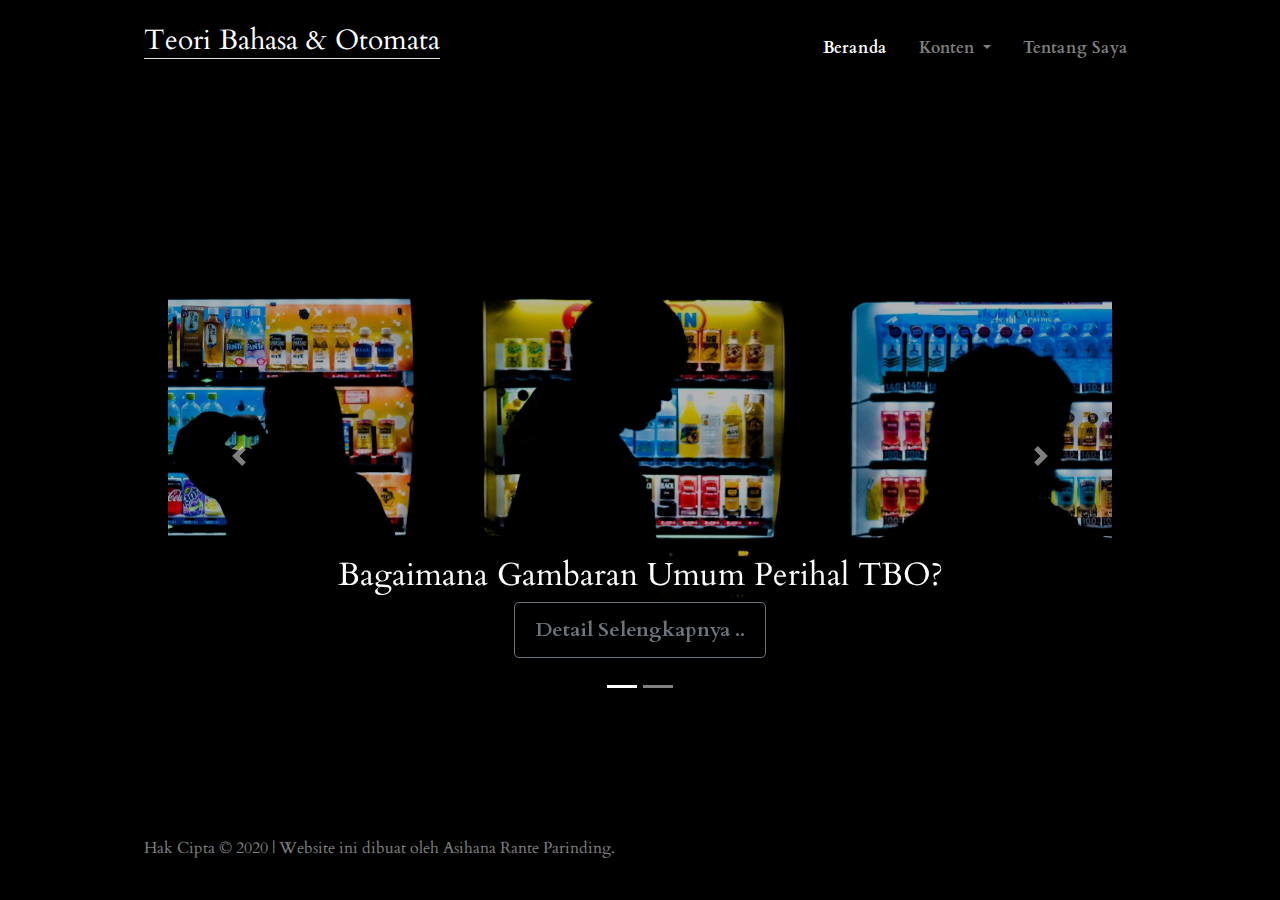
<file: teoribahasadanotomata.github.io-master/teoribahasadanotomata.github.io-master/index.html>
<!doctype html>
<html lang="en">
  <head>
    <!-- Required meta tags -->
    <meta charset="utf-8">
    <meta name="viewport" content="width=device-width, initial-scale=1, shrink-to-fit=no">
    <!-- Bootstrap CSS -->
    <link rel="stylesheet" href="https://maxcdn.bootstrapcdn.com/bootstrap/4.0.0/css/bootstrap.min.css" integrity="sha384-Gn5384xqQ1aoWXA+058RXPxPg6fy4IWvTNh0E263XmFcJlSAwiGgFAW/dAiS6JXm" crossorigin="anonymous">
    <!-- Local CSS -->
    <link rel="stylesheet" type="text/css" href="style.css">
    <!-- Fonts -->
    <link href="https://fonts.googleapis.com/css2?family=Cardo&display=swap" rel="stylesheet">
    <!-- Optional JavaScript -->
    <!-- jQuery first, then Popper.js, then Bootstrap JS -->
    <script src="https://code.jquery.com/jquery-3.2.1.slim.min.js" integrity="sha384-KJ3o2DKtIkvYIK3UENzmM7KCkRr/rE9/Qpg6aAZGJwFDMVNA/GpGFF93hXpG5KkN" crossorigin="anonymous"></script>
    <script src="https://cdnjs.cloudflare.com/ajax/libs/popper.js/1.12.9/umd/popper.min.js" integrity="sha384-ApNbgh9B+Y1QKtv3Rn7W3mgPxhU9K/ScQsAP7hUibX39j7fakFPskvXusvfa0b4Q" crossorigin="anonymous"></script>
    <script src="https://maxcdn.bootstrapcdn.com/bootstrap/4.0.0/js/bootstrap.min.js" integrity="sha384-JZR6Spejh4U02d8jOt6vLEHfe/JQGiRRSQQxSfFWpi1MquVdAyjUar5+76PVCmYl" crossorigin="anonymous"></script>
    <!-- Title of Website -->
    <title>Teori Bahasa & Otomata - Asihana Rante Parinding</title>
  </head>
  <body>
    <div class="cover-container d-flex w-100 h-100 p-4 mx-auto flex-column">
      <header class="masthead mb-auto text-center">
        <div class="inner">
          <h3 class="masthead-brand border-bottom">Teori Bahasa & Otomata</h3>
          <nav class="nav navbar-dark navbar-expand-lg nav-masthead">
            <button class="navbar-toggler" type="button" data-toggle="collapse" data-target="#navbarNavDropdown" aria-controls="navbarNavDropdown" aria-expanded="false" aria-label="Toggle navigation">
              <span class="navbar-toggler-icon"></span>
            </button>
            <div class="collapse navbar-collapse" id="navbarNavDropdown">
              <ul class="navbar-nav">
                <li class="nav-item">
                  <a class="nav-link active" href="index.html">Beranda<span class="sr-only">(current)</span></a>
                </li>
                <li class="nav-item dropdown">
                  <a class="nav-link dropdown-toggle" href="#" id="navbarDropdownMenuLink" data-toggle="dropdown" aria-haspopup="true" aria-expanded="false">
                    Konten
                  </a>
                  <div class="dropdown-menu" aria-labelledby="navbarDropdownMenuLink">
                    <a class="dropdown-item" href="task1.html">Gambaran umum TBO</a>
                    <a class="dropdown-item" href="task2.html">Notasi Big - O dalam algoritma</a>
                  </div>
                </li>
                <li class="nav-item">
                  <a class="nav-link" href="about.html">Tentang Saya</a>
                </li>
              </ul>
            </div>
          </nav>
        </div>
      </header>

      <main role="main" class="inner cover">
        <div id="carouselTimeline" class="carousel slide" data-ride="carousel">
          <ol class="carousel-indicators">
            <li data-target="#carouselTimeline" data-slide-to="0" class="active"></li>
            <li data-target="#carouselTimeline" data-slide-to="1"></li>
          </ol>
          <div class="carousel-inner">
            <div class="carousel-item active">
              <img class="d-block w-100" src="firstCover.jpg" alt="First slide">
                <div class="carousel-caption d-none d-md-block">
                  <h2 class="cover-heading">Bagaimana Gambaran Umum Perihal TBO?</h2>
                  <p class="lead">
                    <a href="task1.html" class="btn btn-lg btn-outline-secondary">Detail Selengkapnya ..</a>
                </div>
            </div>
            <div class="carousel-item">
              <img class="d-block w-100" src="secondCover.jpg" alt="Second slide">
              <div class="carousel-caption d-none d-md-block">
                <h1 class="cover-heading">Apa itu Notasi Big - O ?</h1>
                <p class="lead">
                  <a href="task2.html" class="btn btn-lg btn-outline-secondary">Detail Selengkapnya ..</a>
              </div>
            </div>
          </div>
          <a class="carousel-control-prev" href="#carouselTimeline" role="button" data-slide="prev">
            <span class="carousel-control-prev-icon" aria-hidden="true"></span>
            <span class="sr-only">Previous</span>
          </a>
          <a class="carousel-control-next" href="#carouselTimeline" role="button" data-slide="next">
            <span class="carousel-control-next-icon" aria-hidden="true"></span>
            <span class="sr-only">Next</span>
          </a>
        </div>        
      </main>

      <footer class="mastfoot mt-auto">
        <div class="inner">
          <p>Hak Cipta © 2020 | Website ini dibuat oleh Asihana Rante Parinding.</p>
        </div>
      </footer>
    </div>
  </body>
  <script>
    $(function () {
      $('#myList a:last-child').tab('show')
    })
  </script>
</html>
</file>
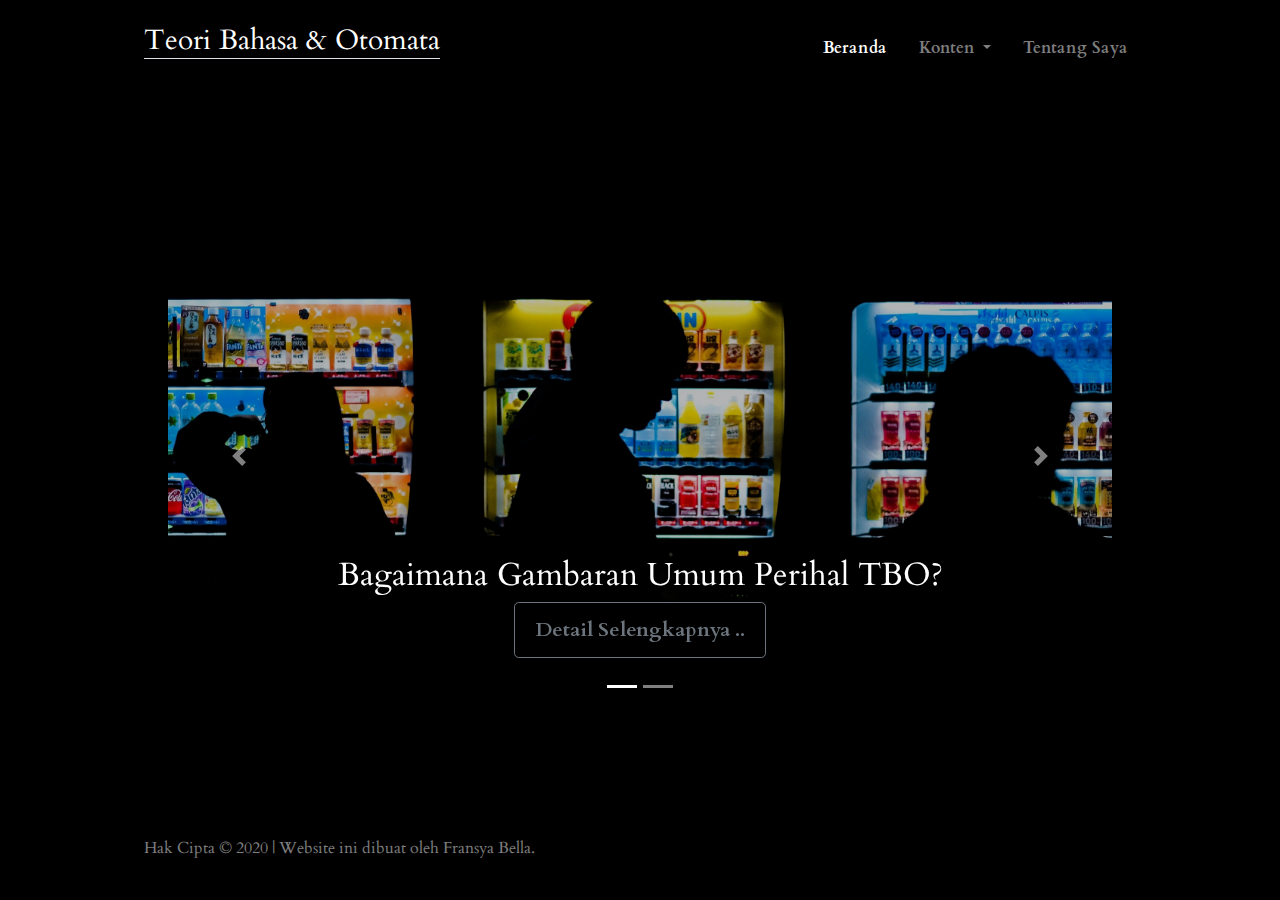
<file: 2. Versioning Control With Git/Tugas Praktikum/teoribahasadanotomata.github.io/index.html>
<!doctype html>
<html lang="en">
  <head>
    <!-- Required meta tags -->
    <meta charset="utf-8">
    <meta name="viewport" content="width=device-width, initial-scale=1, shrink-to-fit=no">
    <!-- Bootstrap CSS -->
    <link rel="stylesheet" href="https://maxcdn.bootstrapcdn.com/bootstrap/4.0.0/css/bootstrap.min.css" integrity="sha384-Gn5384xqQ1aoWXA+058RXPxPg6fy4IWvTNh0E263XmFcJlSAwiGgFAW/dAiS6JXm" crossorigin="anonymous">
    <!-- Local CSS -->
    <link rel="stylesheet" type="text/css" href="style.css">
    <!-- Fonts -->
    <link href="https://fonts.googleapis.com/css2?family=Cardo&display=swap" rel="stylesheet">
    <!-- Optional JavaScript -->
    <!-- jQuery first, then Popper.js, then Bootstrap JS -->
    <script src="https://code.jquery.com/jquery-3.2.1.slim.min.js" integrity="sha384-KJ3o2DKtIkvYIK3UENzmM7KCkRr/rE9/Qpg6aAZGJwFDMVNA/GpGFF93hXpG5KkN" crossorigin="anonymous"></script>
    <script src="https://cdnjs.cloudflare.com/ajax/libs/popper.js/1.12.9/umd/popper.min.js" integrity="sha384-ApNbgh9B+Y1QKtv3Rn7W3mgPxhU9K/ScQsAP7hUibX39j7fakFPskvXusvfa0b4Q" crossorigin="anonymous"></script>
    <script src="https://maxcdn.bootstrapcdn.com/bootstrap/4.0.0/js/bootstrap.min.js" integrity="sha384-JZR6Spejh4U02d8jOt6vLEHfe/JQGiRRSQQxSfFWpi1MquVdAyjUar5+76PVCmYl" crossorigin="anonymous"></script>
    <!-- Title of Website -->
    <title>Teori Bahasa & Otomata - Fransya Bella</title>
  </head>
  <body>
    <div class="cover-container d-flex w-100 h-100 p-4 mx-auto flex-column">
      <header class="masthead mb-auto text-center">
        <div class="inner">
          <h3 class="masthead-brand border-bottom">Teori Bahasa & Otomata</h3>
          <nav class="nav navbar-dark navbar-expand-lg nav-masthead">
            <button class="navbar-toggler" type="button" data-toggle="collapse" data-target="#navbarNavDropdown" aria-controls="navbarNavDropdown" aria-expanded="false" aria-label="Toggle navigation">
              <span class="navbar-toggler-icon"></span>
            </button>
            <div class="collapse navbar-collapse" id="navbarNavDropdown">
              <ul class="navbar-nav">
                <li class="nav-item">
                  <a class="nav-link active" href="index.html">Beranda<span class="sr-only">(current)</span></a>
                </li>
                <li class="nav-item dropdown">
                  <a class="nav-link dropdown-toggle" href="#" id="navbarDropdownMenuLink" data-toggle="dropdown" aria-haspopup="true" aria-expanded="false">
                    Konten
                  </a>
                  <div class="dropdown-menu" aria-labelledby="navbarDropdownMenuLink">
                    <a class="dropdown-item" href="task1.html">Gambaran umum TBO</a>
                    <a class="dropdown-item" href="task2.html">Notasi Big - O dalam algoritma</a>
                  </div>
                </li>
                <li class="nav-item">
                  <a class="nav-link" href="about.html">Tentang Saya</a>
                </li>
              </ul>
            </div>
          </nav>
        </div>
      </header>

      <main role="main" class="inner cover">
        <div id="carouselTimeline" class="carousel slide" data-ride="carousel">
          <ol class="carousel-indicators">
            <li data-target="#carouselTimeline" data-slide-to="0" class="active"></li>
            <li data-target="#carouselTimeline" data-slide-to="1"></li>
          </ol>
          <div class="carousel-inner">
            <div class="carousel-item active">
              <img class="d-block w-100" src="firstCover.jpg" alt="First slide">
                <div class="carousel-caption d-none d-md-block">
                  <h2 class="cover-heading">Bagaimana Gambaran Umum Perihal TBO?</h2>
                  <p class="lead">
                    <a href="task1.html" class="btn btn-lg btn-outline-secondary">Detail Selengkapnya ..</a>
                </div>
            </div>
            <div class="carousel-item">
              <img class="d-block w-100" src="secondCover.jpg" alt="Second slide">
              <div class="carousel-caption d-none d-md-block">
                <h1 class="cover-heading">Apa itu Notasi Big - O ?</h1>
                <p class="lead">
                  <a href="task2.html" class="btn btn-lg btn-outline-secondary">Detail Selengkapnya ..</a>
              </div>
            </div>
          </div>
          <a class="carousel-control-prev" href="#carouselTimeline" role="button" data-slide="prev">
            <span class="carousel-control-prev-icon" aria-hidden="true"></span>
            <span class="sr-only">Previous</span>
          </a>
          <a class="carousel-control-next" href="#carouselTimeline" role="button" data-slide="next">
            <span class="carousel-control-next-icon" aria-hidden="true"></span>
            <span class="sr-only">Next</span>
          </a>
        </div>        
      </main>

      <footer class="mastfoot mt-auto">
        <div class="inner">
          <p>Hak Cipta © 2020 | Website ini dibuat oleh Fransya Bella.</p>
        </div>
      </footer>
    </div>
  </body>
  <script>
    $(function () {
      $('#myList a:last-child').tab('show')
    })
  </script>
</html>
</file>
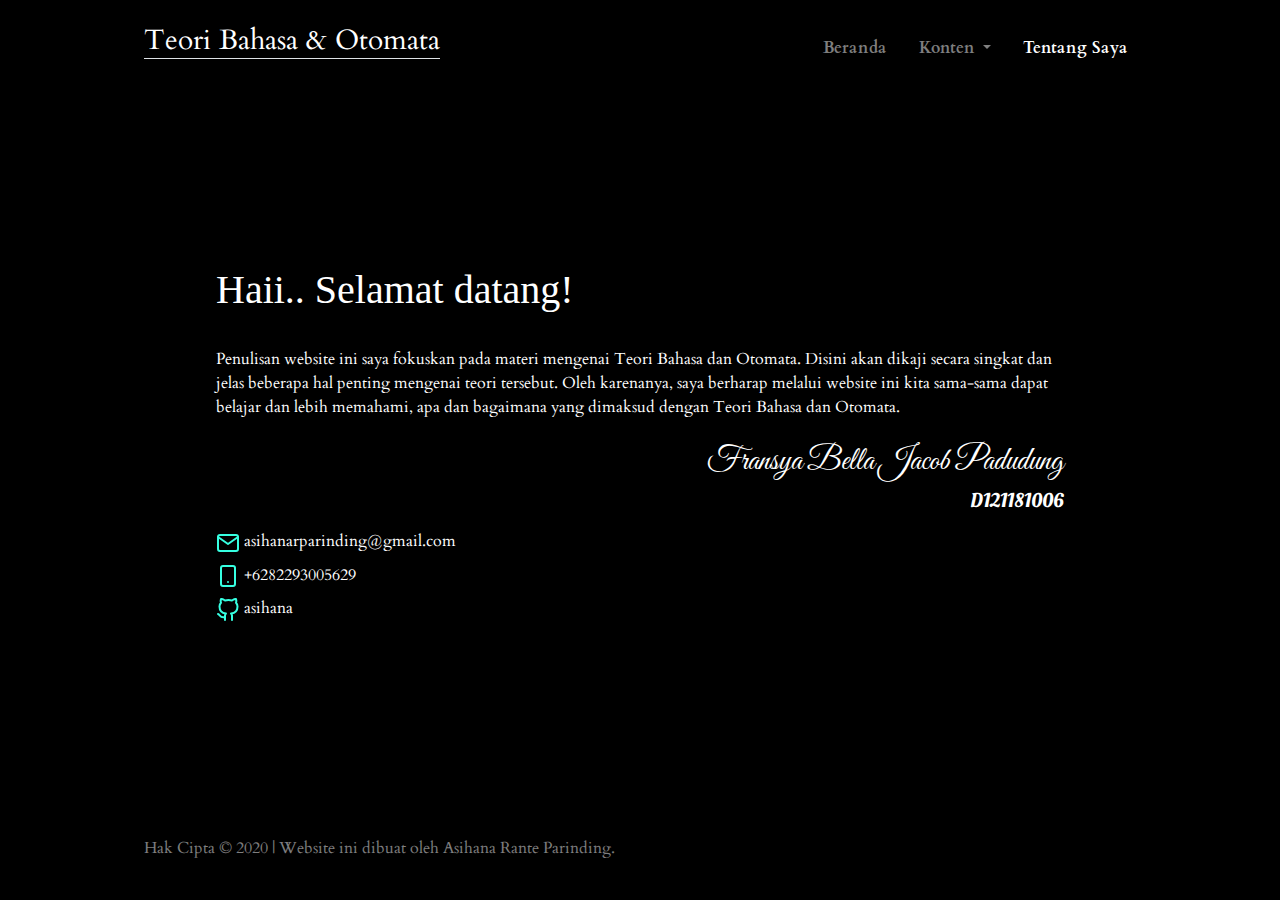
<file: teoribahasadanotomata.github.io-master/teoribahasadanotomata.github.io-master/about.html>
<!doctype html>
<html lang="en">
  <head>
    <!-- Required meta tags -->
    <meta charset="utf-8">
    <meta name="viewport" content="width=device-width, initial-scale=1, shrink-to-fit=no">
    <!-- Bootstrap CSS -->
    <link rel="stylesheet" href="https://maxcdn.bootstrapcdn.com/bootstrap/4.0.0/css/bootstrap.min.css" integrity="sha384-Gn5384xqQ1aoWXA+058RXPxPg6fy4IWvTNh0E263XmFcJlSAwiGgFAW/dAiS6JXm" crossorigin="anonymous">
    <!-- Local CSS -->
    <link rel="stylesheet" type="text/css" href="style.css">
    <link rel="stylesheet" href="about.css">
    <!-- Fonts -->
    <link href="https://fonts.googleapis.com/css2?family=Merienda+One&family=Cardo&family=Great+Vibes&family=Oleo+Script&display=swap" rel="stylesheet">
    <!-- Optional JavaScript -->
    <!-- jQuery first, then Popper.js, then Bootstrap JS -->
    <script src="https://code.jquery.com/jquery-3.2.1.slim.min.js" integrity="sha384-KJ3o2DKtIkvYIK3UENzmM7KCkRr/rE9/Qpg6aAZGJwFDMVNA/GpGFF93hXpG5KkN" crossorigin="anonymous"></script>
    <script src="https://cdnjs.cloudflare.com/ajax/libs/popper.js/1.12.9/umd/popper.min.js" integrity="sha384-ApNbgh9B+Y1QKtv3Rn7W3mgPxhU9K/ScQsAP7hUibX39j7fakFPskvXusvfa0b4Q" crossorigin="anonymous"></script>
    <script src="https://maxcdn.bootstrapcdn.com/bootstrap/4.0.0/js/bootstrap.min.js" integrity="sha384-JZR6Spejh4U02d8jOt6vLEHfe/JQGiRRSQQxSfFWpi1MquVdAyjUar5+76PVCmYl" crossorigin="anonymous"></script>
    <!-- Title of Website -->
    <title>Tentang Asihana Rante Parinding</title>
  </head>
  <body>
    <div class="cover-container d-flex w-100 h-100 p-4 mx-auto flex-column">
      <header class="masthead mb-auto text-center">
        <div class="inner">
          <h3 class="masthead-brand border-bottom">Teori Bahasa & Otomata</h3>
          <nav class="nav navbar-dark navbar-expand-lg nav-masthead">
            <button class="navbar-toggler" type="button" data-toggle="collapse" data-target="#navbarNavDropdown" aria-controls="navbarNavDropdown" aria-expanded="false" aria-label="Toggle navigation">
              <span class="navbar-toggler-icon"></span>
            </button>
            <div class="collapse navbar-collapse" id="navbarNavDropdown">
              <ul class="navbar-nav">
                <li class="nav-item">
                  <a class="nav-link" href="index.html">Beranda <span class="sr-only">(current)</span></a>
                </li>
                <li class="nav-item dropdown">
                  <a class="nav-link dropdown-toggle" href="#" id="navbarDropdownMenuLink" data-toggle="dropdown" aria-haspopup="true" aria-expanded="false">
                    Konten
                  </a>
                  <div class="dropdown-menu" aria-labelledby="navbarDropdownMenuLink">
                    <a class="dropdown-item" href="task1.html">Gambaran umum TBO</a>
                    <a class="dropdown-item" href="task2.html">Notasi Big - O dalam algoritma</a>
                  </div>
                </li>
                <li class="nav-item">
                  <a class="nav-link active" href="about.html">Tentang Saya</a>
                </li>
              </ul>
            </div>
          </nav>
        </div>
      </header>

      <main role="main" class="inner cover">
        <div class="d-flex">
          <div class="author-info text p-4 p-md-5 mt-5 mb-5">
            <div class="desc">
              <h1>Haii.. Selamat datang!</h1>
              <hr>
              <p class="mb-4">Penulisan website ini saya fokuskan pada materi mengenai Teori Bahasa dan Otomata. Disini akan dikaji secara singkat dan jelas beberapa hal penting mengenai teori tersebut. Oleh karenanya, 
                saya berharap melalui website ini kita sama-sama dapat belajar dan lebih memahami, apa dan bagaimana yang dimaksud dengan Teori Bahasa dan Otomata.</p>
              <h2 class="text-right">Fransya Bella Jacob Padudung</h2>
              <h5 class="text-right">D121181006</h5>
              <ul class="contacts list-unstyled mt-3">
                <li><img src="mail.svg" alt=""><a href="mailto: asihanarparinding@gmail.com"> asihanarparinding@gmail.com</a></li>
                <li><img src="smartphone.svg" alt=""><a href="callto: 082293005629"> +6282293005629</a></li>
                <li><img src="github.svg" alt=""><a href="https://github.com/asihana"> asihana</a></li>
              </ul>
            </div>
          </div>
        </div>
      </main>

      <footer class="mastfoot mt-auto">
        <div class="inner">
          <p>Hak Cipta © 2020 | Website ini dibuat oleh Asihana Rante Parinding.</p>
        </div>
      </footer>
    </div>
  </body>
</html>
</file>
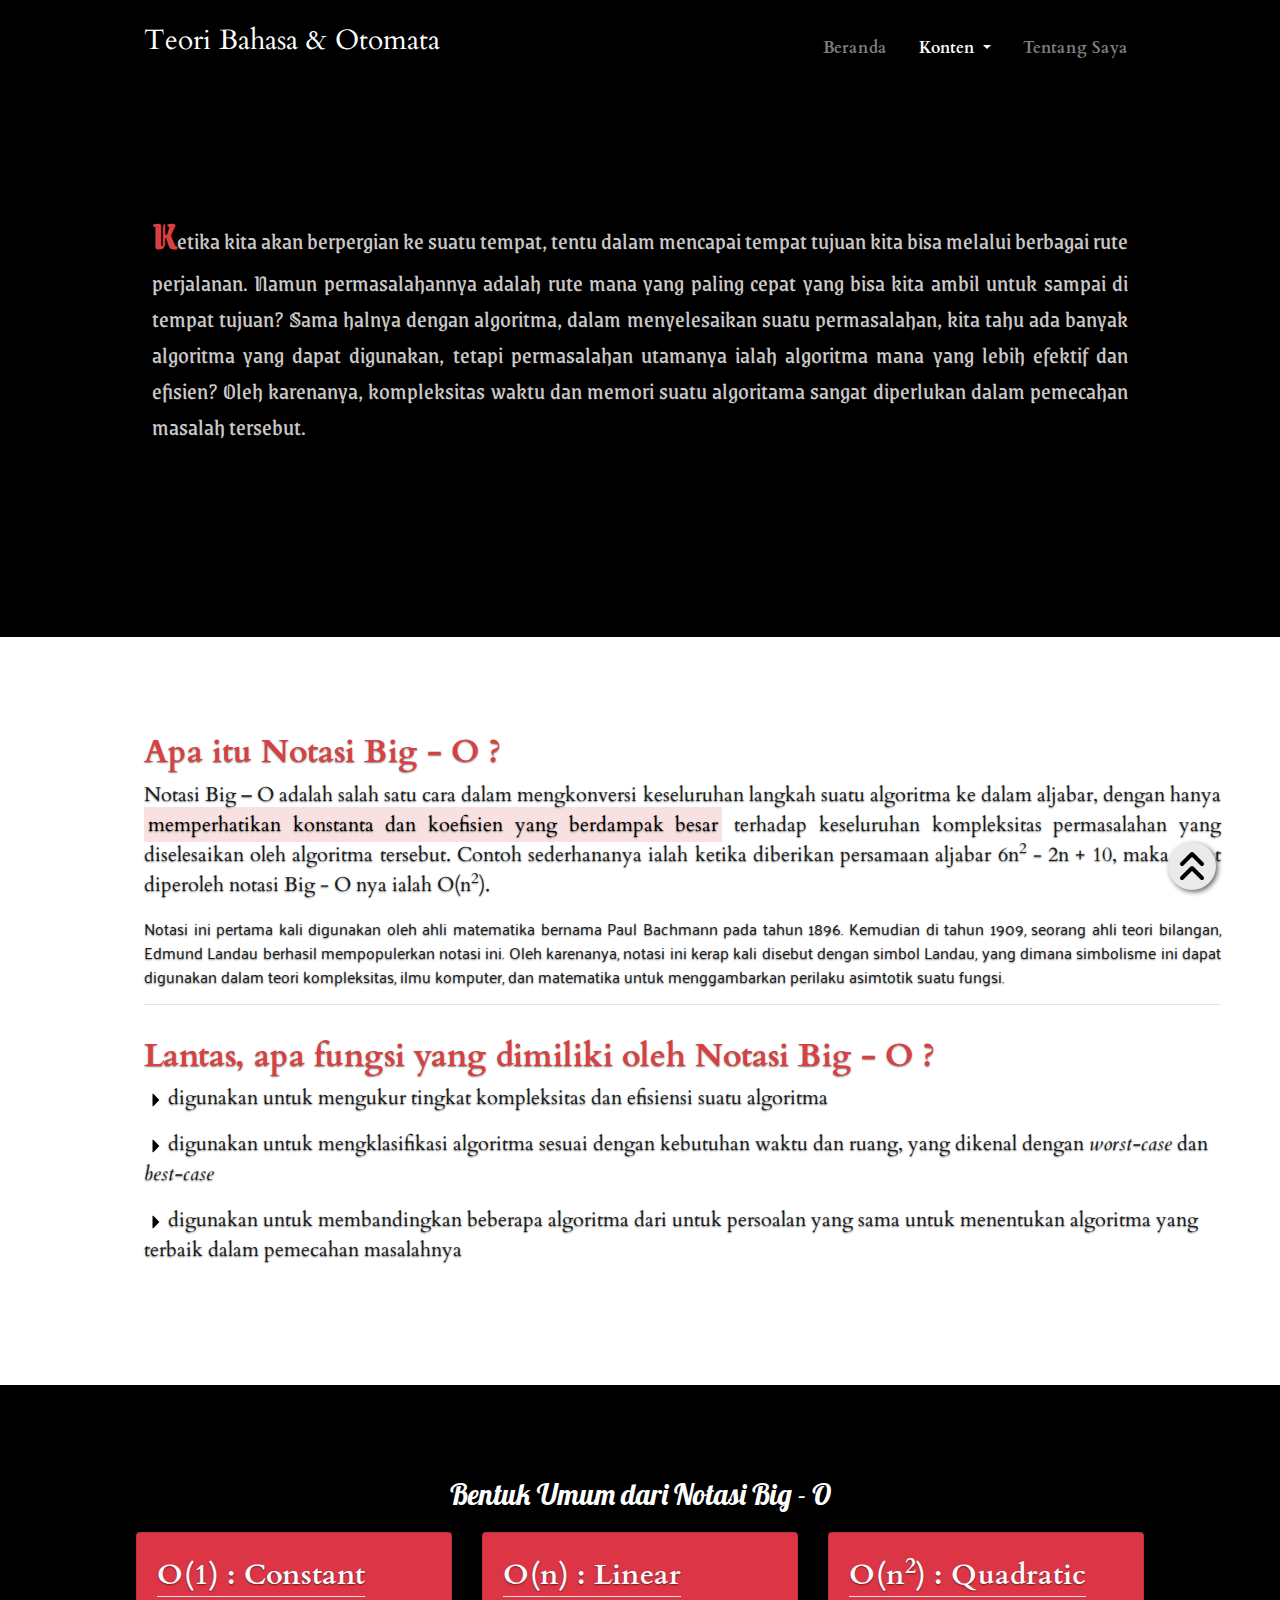
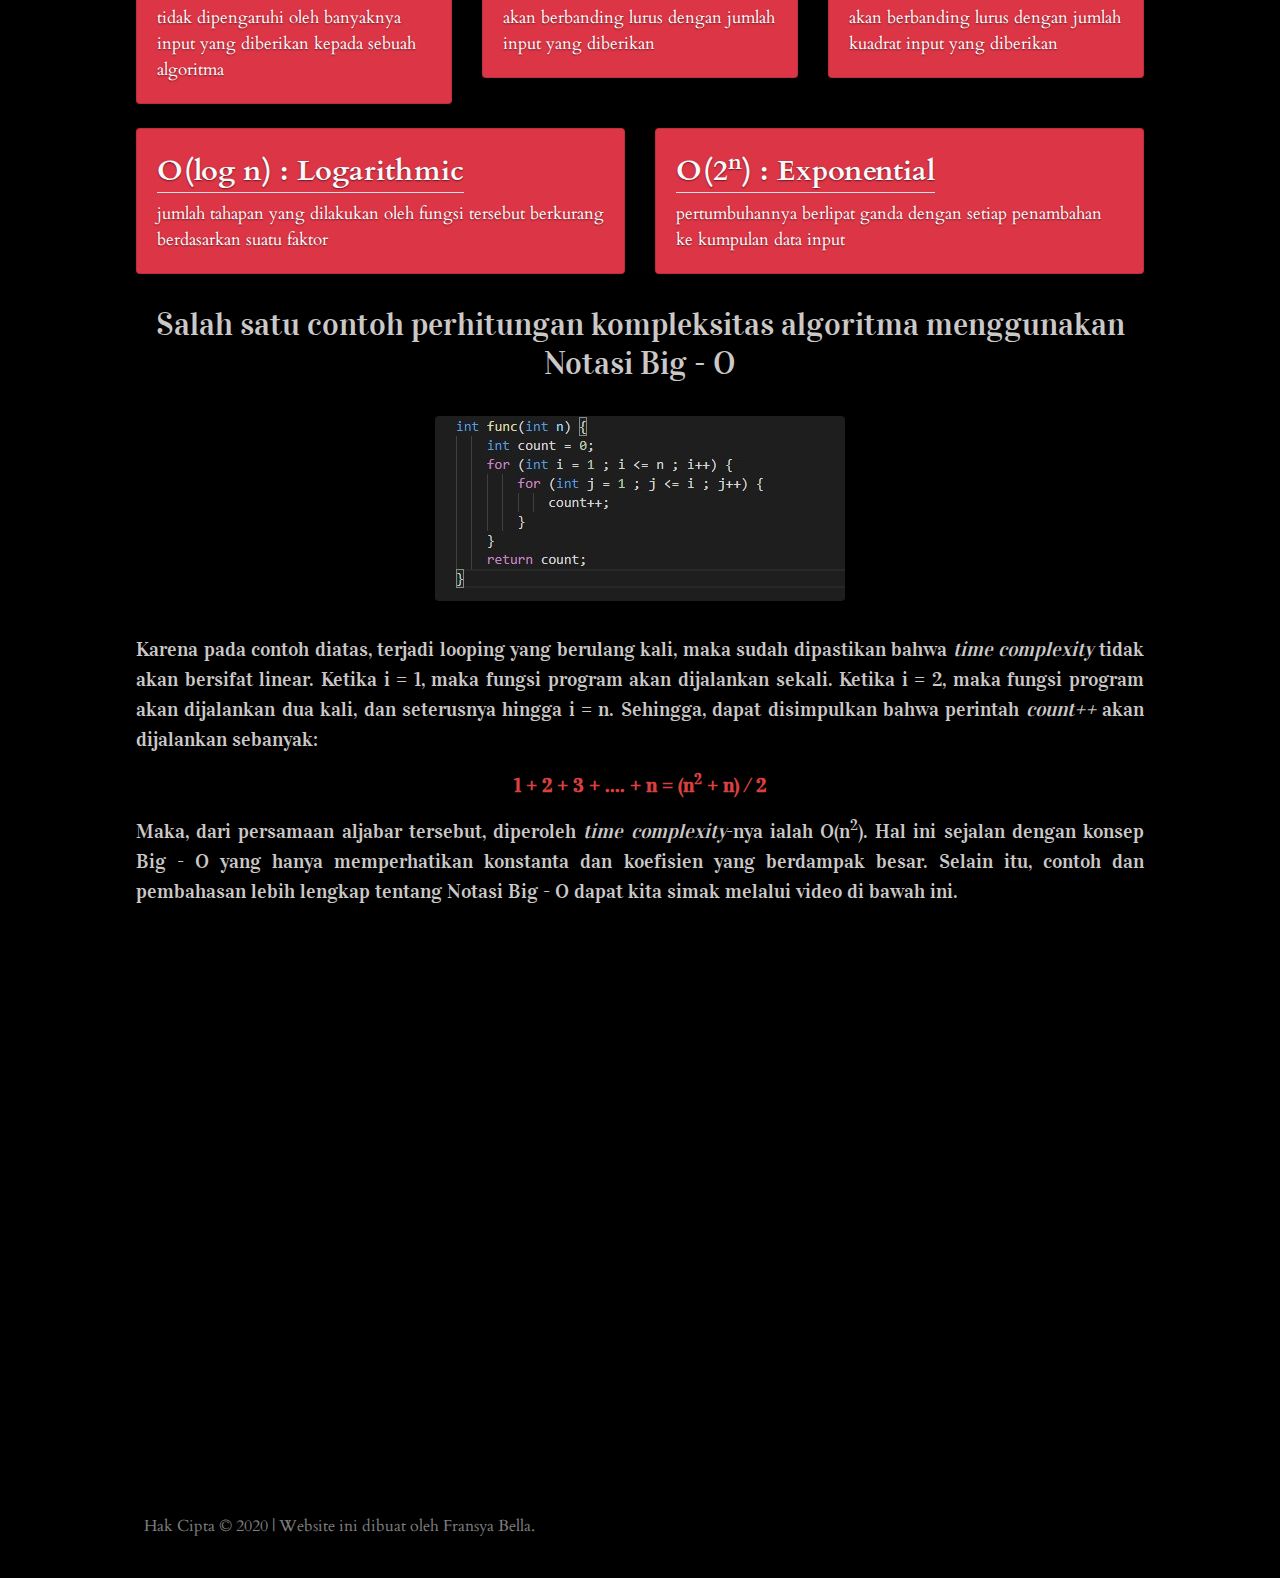
<file: teoribahasadanotomata.github.io-master/teoribahasadanotomata.github.io-master/task2.html>
<!doctype html>
<html lang="en">
  <head>
    <!-- Required meta tags -->
    <meta charset="utf-8">
    <meta name="viewport" content="width=device-width, initial-scale=1, shrink-to-fit=no">
    <!-- Bootstrap CSS -->
    <link rel="stylesheet" href="https://maxcdn.bootstrapcdn.com/bootstrap/4.0.0/css/bootstrap.min.css" integrity="sha384-Gn5384xqQ1aoWXA+058RXPxPg6fy4IWvTNh0E263XmFcJlSAwiGgFAW/dAiS6JXm" crossorigin="anonymous">
    <!-- Local CSS -->
    <link rel="stylesheet" type="text/css" href="style.css">
    <link rel="stylesheet" href="task2.css">
    <!-- Fonts -->
    <link href="https://fonts.googleapis.com/css2?family=Lobster&family=Palanquin:wght@600&family=Vidaloka&family=Berkshire+Swash&family=Cardo&family=Grenze+Gotisch:wght@600&display=swap" rel="stylesheet">
    <!-- jQuery first, then Popper.js, then Bootstrap JS -->
    <script src="https://code.jquery.com/jquery-3.2.1.slim.min.js" integrity="sha384-KJ3o2DKtIkvYIK3UENzmM7KCkRr/rE9/Qpg6aAZGJwFDMVNA/GpGFF93hXpG5KkN" crossorigin="anonymous"></script>
    <script src="https://cdnjs.cloudflare.com/ajax/libs/popper.js/1.12.9/umd/popper.min.js" integrity="sha384-ApNbgh9B+Y1QKtv3Rn7W3mgPxhU9K/ScQsAP7hUibX39j7fakFPskvXusvfa0b4Q" crossorigin="anonymous"></script>
    <script src="https://maxcdn.bootstrapcdn.com/bootstrap/4.0.0/js/bootstrap.min.js" integrity="sha384-JZR6Spejh4U02d8jOt6vLEHfe/JQGiRRSQQxSfFWpi1MquVdAyjUar5+76PVCmYl" crossorigin="anonymous"></script>
    <!-- Title of Website -->
    <title>Notasi Big O - Asihana Rante Parinding</title>
  </head>
  <body>
    <div class="cover-container d-flex w-100 p-4 mx-auto flex-column">
      <header class="masthead mb-auto text-center">
        <div class="inner">
          <h3 class="masthead-brand">Teori Bahasa & Otomata</h3>
          <nav class="nav navbar-dark navbar-expand-lg nav-masthead">
            <button class="navbar-toggler" type="button" data-toggle="collapse" data-target="#navbarNavDropdown" aria-controls="navbarNavDropdown" aria-expanded="false" aria-label="Toggle navigation">
              <span class="navbar-toggler-icon"></span>
            </button>
            <div class="collapse navbar-collapse" id="navbarNavDropdown">
              <ul class="navbar-nav">
                <li class="nav-item">
                  <a class="nav-link" href="index.html">Beranda <span class="sr-only">(current)</span></a>
                </li>
                <li class="nav-item dropdown">
                  <a class="nav-link dropdown-toggle active" href="#" id="navbarDropdownMenuLink" data-toggle="dropdown" aria-haspopup="true" aria-expanded="false">
                    Konten
                  </a>
                  <div class="dropdown-menu" aria-labelledby="navbarDropdownMenuLink">
                    <a class="dropdown-item" href="task1.html">Gambaran umum TBO</a>
                    <a class="dropdown-item" href="task2.html">Notasi Big - O dalam algoritma</a>
                  </div>
                </li>
                <li class="nav-item">
                  <a class="nav-link" href="about.html">Tentang Saya</a>
                </li>
              </ul>
            </div>
          </nav>
        </div>
      </header>
    </div>

      <main role="main">
        <div class="bagianSatu d-flex w-100 p-4 mx-auto">
          <section class="quickIntro p-3 mb-4">   
            <div class="wrapQuickIntro ml-5 mr-5 mb-5">
              <div class="p-5">
                <p class="p-3 text-justify"><strong>K</strong>etika kita akan berpergian ke suatu tempat, tentu dalam mencapai tempat tujuan kita bisa melalui berbagai rute perjalanan. Namun permasalahannya adalah rute mana yang paling cepat yang bisa kita ambil untuk sampai di tempat tujuan? Sama halnya dengan algoritma, dalam menyelesaikan suatu permasalahan, kita tahu ada banyak algoritma yang dapat digunakan, tetapi permasalahan utamanya ialah algoritma mana yang lebih efektif dan efisien? Oleh karenanya, kompleksitas waktu dan memori suatu algoritama sangat diperlukan dalam pemecahan masalah tersebut.</p>
              </div>
            </div> 
          </section>
        </div>

        <div class="bagianKedua d-flex w-100 mx-auto">
          <section class="firstQuestion mb-4 p-5">
            <div class="container m-5 pl-5">
              <h2 class="judul font-weight-bold">Apa itu Notasi Big - O ?</h2>
              <p class="lead text-justify">Notasi Big – O adalah salah satu cara dalam mengkonversi keseluruhan langkah suatu algoritma ke dalam aljabar, dengan hanya <mark>memperhatikan konstanta dan koefisien yang berdampak besar</mark> terhadap keseluruhan kompleksitas permasalahan yang diselesaikan oleh algoritma tersebut. Contoh sederhananya ialah ketika diberikan persamaan aljabar 6n<sup>2</sup> - 2n + 10, maka dapat diperoleh notasi Big - O nya ialah O(n<sup>2</sup>).</p>
              <p class="history text-justify">Notasi ini pertama kali digunakan oleh ahli matematika bernama Paul Bachmann pada tahun 1896. Kemudian di tahun 1909, seorang ahli teori bilangan, Edmund Landau berhasil mempopulerkan notasi ini. Oleh karenanya, notasi ini kerap kali disebut dengan simbol Landau, yang dimana simbolisme ini dapat digunakan dalam teori kompleksitas, ilmu komputer, dan matematika untuk menggambarkan perilaku asimtotik suatu fungsi.</p>
              <hr>
              <h2 class="judul pt-3 font-weight-bold">Lantas, apa fungsi yang dimiliki oleh Notasi Big - O ?</h2>
              <p class="lead"><img src="triangle-right.svg" alt=""><span>digunakan untuk mengukur tingkat kompleksitas dan efisiensi suatu algoritma</span>
              </p>
              <p class="lead"><img src="triangle-right.svg" alt=""><span>digunakan untuk mengklasifikasi algoritma sesuai dengan kebutuhan waktu dan ruang, yang dikenal dengan <em>worst-case</em> dan <em>best-case</em></span>
              </p>
              <p class="lead"><img src="triangle-right.svg" alt=""><span>digunakan untuk membandingkan beberapa algoritma dari untuk persoalan yang sama untuk menentukan algoritma yang terbaik dalam pemecahan masalahnya</span>
              </p>
            </div>
          </section>
        </div>

        <div class="bagianKetiga d-flex w-100 p-4 mx-auto">
          <section class="secondQuestion p-3 ">   
            <div class="wrapSecond ml-5 mr-5">
              <div class="p-5">
                <p class="bentukUmum pl-5 pr-5 text-center">Bentuk Umum dari Notasi Big - O</p>
                <div class="row mb-2">
                  <div class="col-md-4">
                    <div class="card flex-md-row mb-4 bg-danger box-shadow h-md-250">
                      <div class="card-body d-flex flex-column align-items-start">
                        <strong class="d-inline-block mb-2 text-light border-bottom">O(1) : Constant</strong>
                        <p class="card-text mb-auto">tidak dipengaruhi oleh banyaknya input yang diberikan kepada sebuah algoritma</p>
                      </div>
                    </div>
                  </div>
                  <div class="col-md-4">
                    <div class="card flex-md-row mb-4 bg-danger box-shadow h-md-250">
                      <div class="card-body d-flex flex-column align-items-start">
                        <strong class="d-inline-block mb-2 text-light border-bottom">O(n) : Linear</strong>
                        <p class="card-text mb-auto">akan berbanding lurus dengan jumlah input yang diberikan </p>
                      </div>
                    </div>
                  </div>
                  <div class="col-md-4">
                    <div class="card flex-md-row mb-4 bg-danger box-shadow h-md-250">
                      <div class="card-body d-flex flex-column align-items-start">
                        <strong class="d-inline-block mb-2 text-light border-bottom">O(n<sup>2</sup>) : Quadratic</strong>
                        <p class="card-text mb-auto">akan berbanding lurus dengan jumlah kuadrat input yang diberikan </p>
                      </div>
                    </div>
                  </div>
                  <div class="col-md-6">
                    <div class="card flex-md-row mb-4 bg-danger box-shadow h-md-250">
                      <div class="card-body d-flex flex-column align-items-start">
                        <strong class="d-inline-block mb-2 text-light border-bottom">O(log n) : Logarithmic</strong>
                        <p class="card-text mb-auto"> jumlah tahapan yang dilakukan oleh fungsi tersebut berkurang berdasarkan suatu faktor</p>
                      </div>
                    </div>
                  </div>
                  <div class="col-md-6">
                    <div class="card flex-md-row mb-4 bg-danger box-shadow h-md-250">
                      <div class="card-body d-flex flex-column align-items-start">
                        <strong class="d-inline-block mb-2 text-light border-bottom">O(2<sup>n</sup>) : Exponential</strong>
                        <p class="card-text mb-auto">pertumbuhannya berlipat ganda dengan setiap penambahan ke kumpulan data input</p>
                      </div>
                    </div>
                  </div>
                </div>
                <div class="example text-justify">
                  <h2 class="text-center">Salah satu contoh perhitungan kompleksitas algoritma menggunakan Notasi Big - O</h2>
                  <hr>
                  <img class="rounded mx-auto d-block"src="contohBigO.jpg" alt="">
                  <hr>
                  <p class="lead">Karena pada contoh diatas, terjadi looping yang berulang kali, maka sudah dipastikan bahwa <em>time complexity</em> tidak akan bersifat linear. Ketika i = 1, maka fungsi program akan dijalankan sekali. Ketika i = 2, maka fungsi program akan dijalankan dua kali, dan seterusnya hingga i = n. Sehingga, dapat disimpulkan bahwa perintah <em>count++</em> akan dijalankan sebanyak: </p>  
                  <p class="rumus lead text-center">1 + 2 + 3 + .... + n = (n<sup>2</sup> + n) ⁄ 2</p>
                  <p class="lead">Maka, dari persamaan aljabar tersebut, diperoleh <em>time complexity</em>-nya ialah O(n<sup>2</sup>). Hal ini sejalan dengan konsep Big - O yang hanya memperhatikan konstanta dan koefisien yang berdampak besar. Selain itu, contoh dan pembahasan lebih lengkap tentang Notasi Big - O dapat kita simak melalui video di bawah ini.</p>
                  <iframe class="mx-auto d-block" width="853" height="480" src="https://www.youtube.com/embed/D6xkbGLQesk" frameborder="0" allow="accelerometer; autoplay; clipboard-write; encrypted-media; gyroscope; picture-in-picture" allowfullscreen></iframe>
                </div>
              </div>
            </div> 
          </section>
        </div>
      </main>

      <div class="cover-container d-flex w-100 p-4 mx-auto flex-column">
      <footer class="mastfoot mt-auto">
        <div class="inner">
          <p>Hak Cipta © 2020 | Website ini dibuat oleh Fransya Bella.</p>
        </div>
      </footer>
      </div>
      
      <div id="BtnTop">
        <img onclick="topFunction()" id="myBtn" src="chevrons-up.svg" alt="">
      </div>
    </div>
  </body> 
  <script>    
    window.onscroll = function() {
      scrollFunction()
    };
    function scrollFunction() {
      if (document.body.scrollTop > 500 || document.documentElement.scrollTop > 500) {
        document.getElementById("myBtn").style.display = "block";
      } else {
        document.getElementById("myBtn").style.display = "none";
      }
    } function topFunction() {
      document.body.scrollTop = 0;
      document.documentElement.scrollTop = 0;
    }
  </script>
</html>
</file>
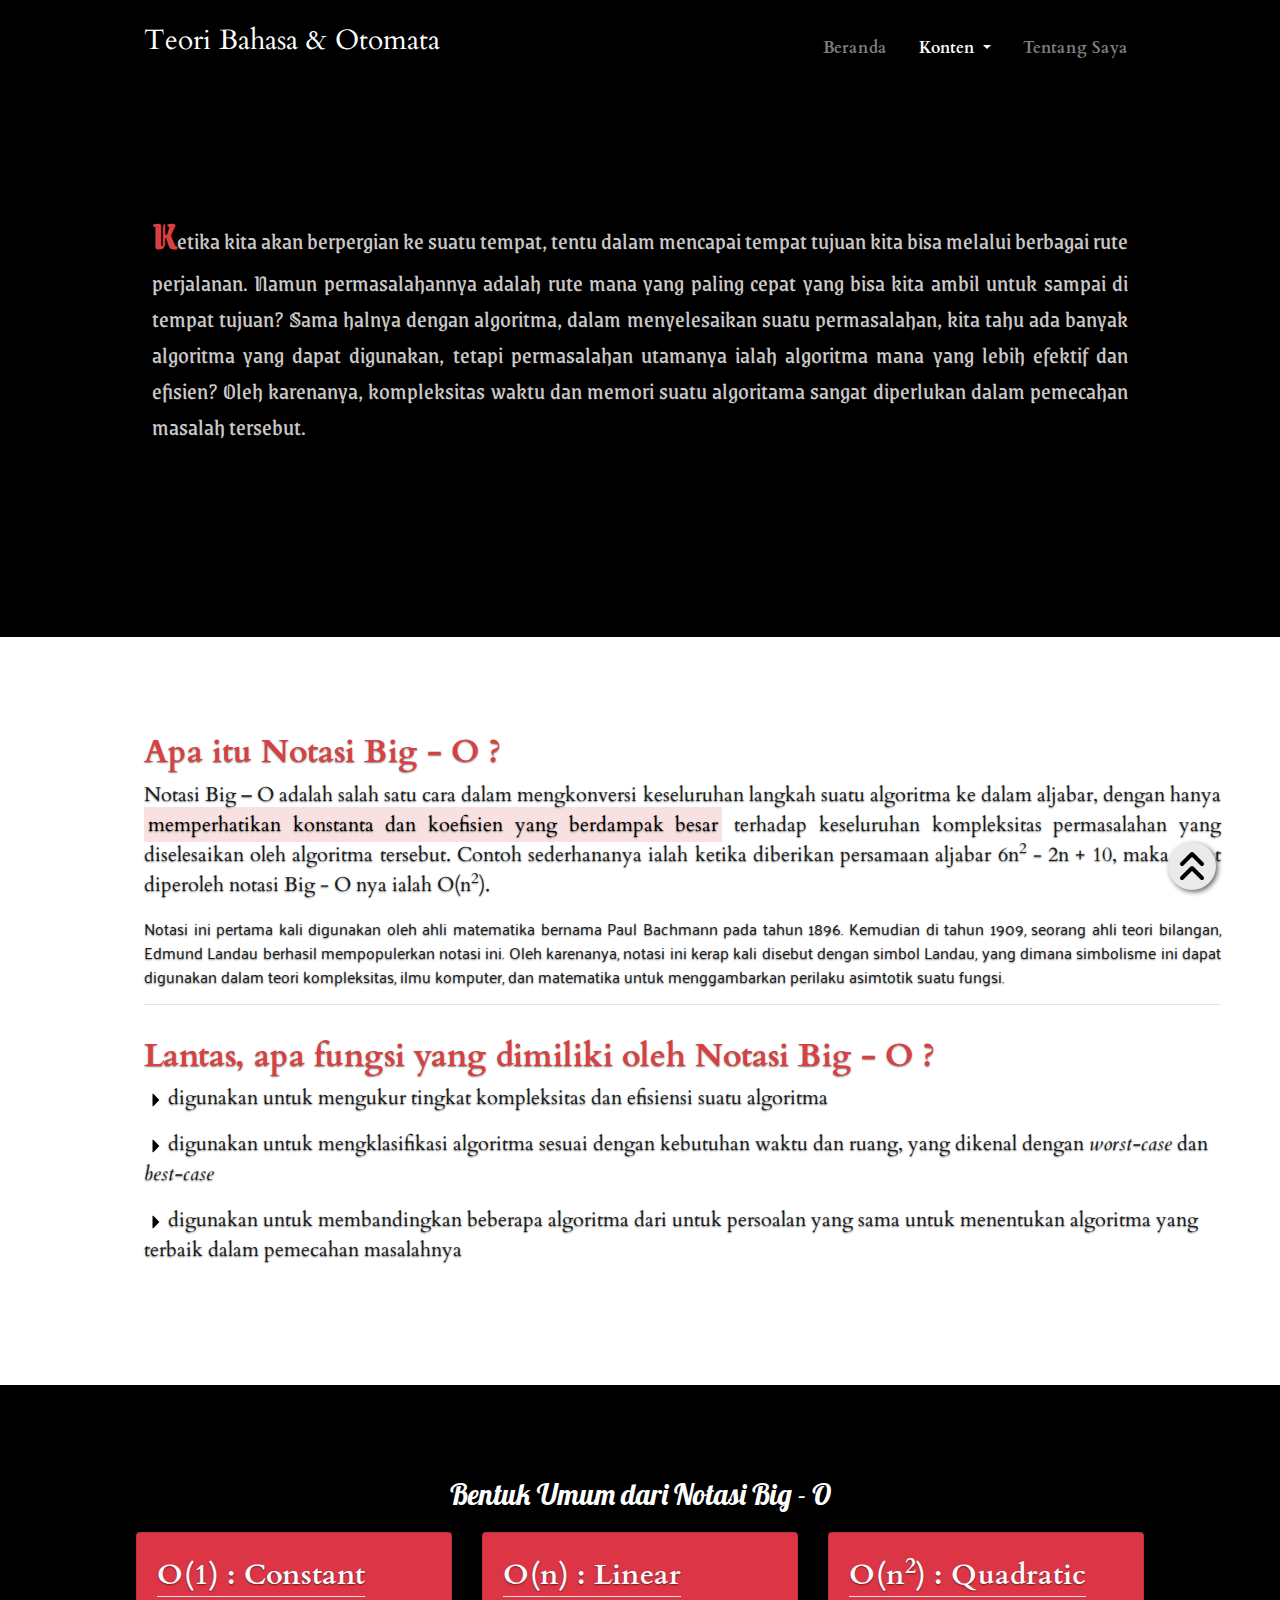
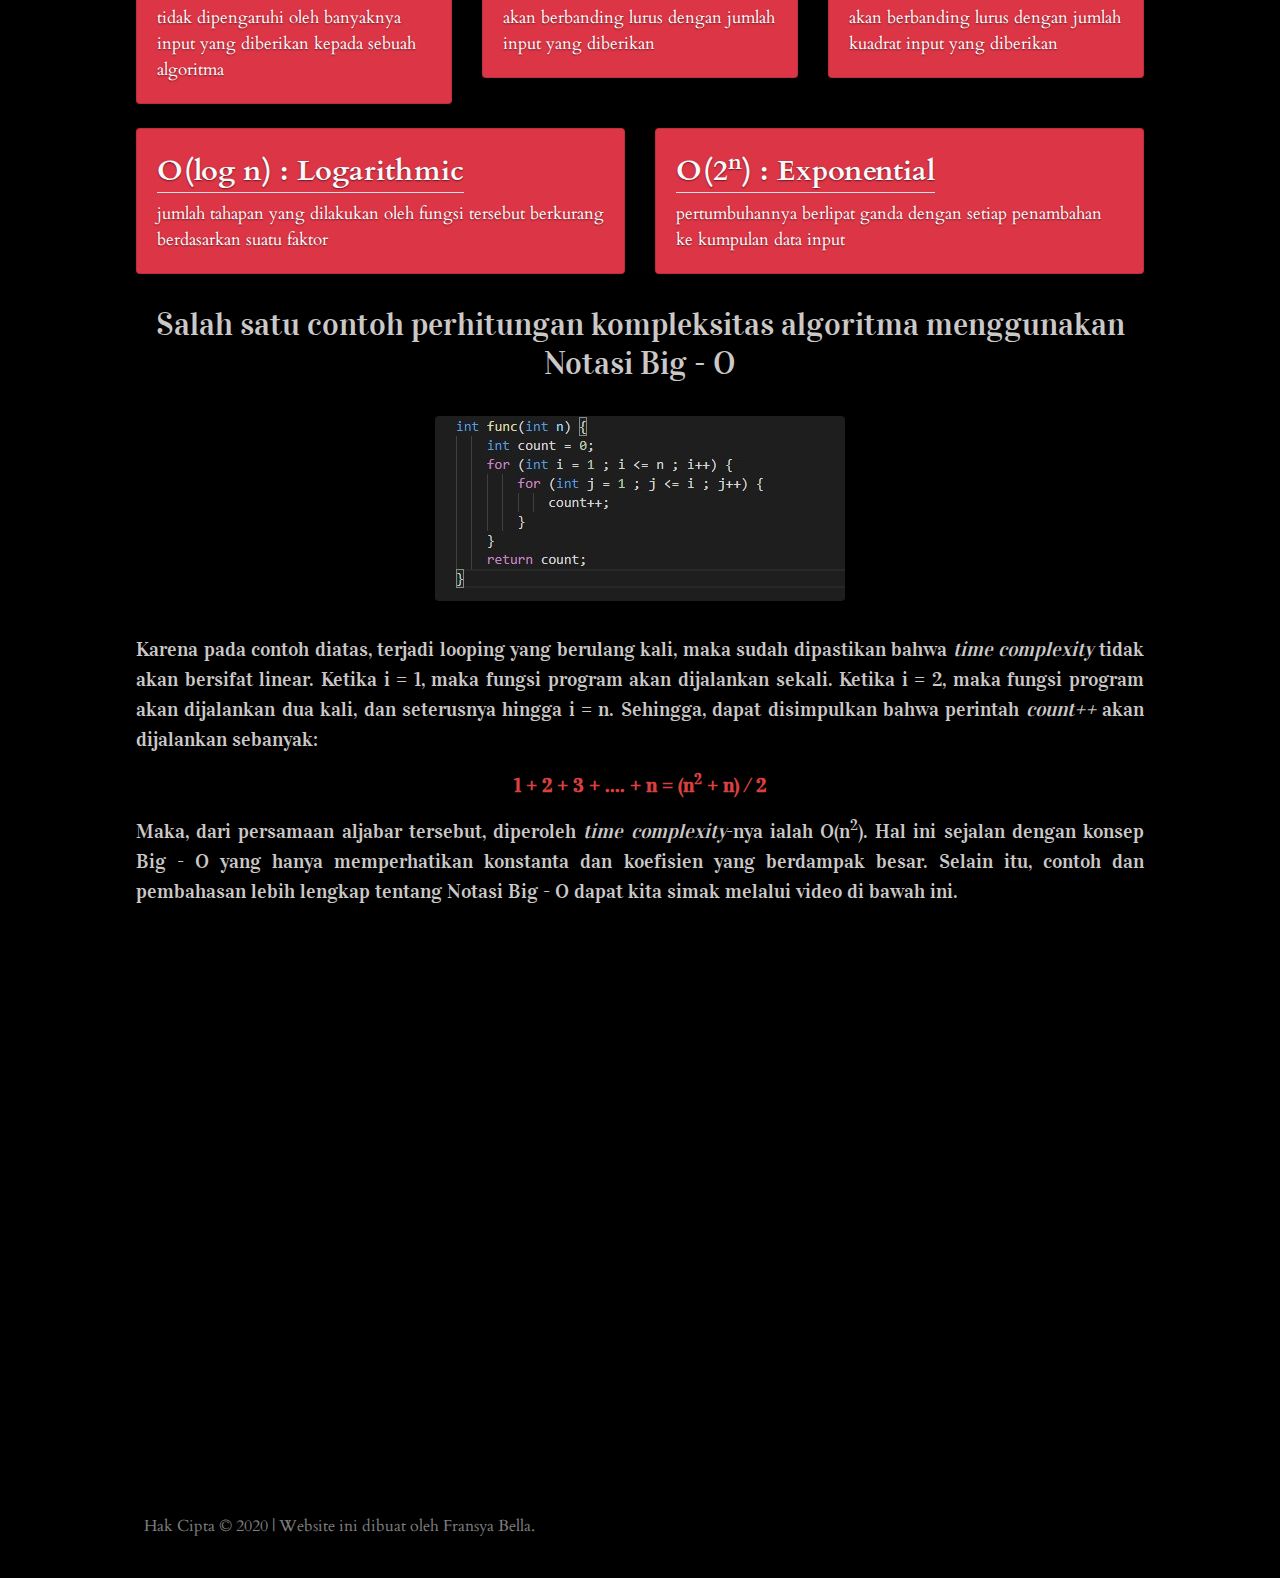
<file: 2. Versioning Control With Git/Tugas Praktikum/teoribahasadanotomata.github.io/task2.html>
<!doctype html>
<html lang="en">
  <head>
    <!-- Required meta tags -->
    <meta charset="utf-8">
    <meta name="viewport" content="width=device-width, initial-scale=1, shrink-to-fit=no">
    <!-- Bootstrap CSS -->
    <link rel="stylesheet" href="https://maxcdn.bootstrapcdn.com/bootstrap/4.0.0/css/bootstrap.min.css" integrity="sha384-Gn5384xqQ1aoWXA+058RXPxPg6fy4IWvTNh0E263XmFcJlSAwiGgFAW/dAiS6JXm" crossorigin="anonymous">
    <!-- Local CSS -->
    <link rel="stylesheet" type="text/css" href="style.css">
    <link rel="stylesheet" href="task2.css">
    <!-- Fonts -->
    <link href="https://fonts.googleapis.com/css2?family=Lobster&family=Palanquin:wght@600&family=Vidaloka&family=Berkshire+Swash&family=Cardo&family=Grenze+Gotisch:wght@600&display=swap" rel="stylesheet">
    <!-- jQuery first, then Popper.js, then Bootstrap JS -->
    <script src="https://code.jquery.com/jquery-3.2.1.slim.min.js" integrity="sha384-KJ3o2DKtIkvYIK3UENzmM7KCkRr/rE9/Qpg6aAZGJwFDMVNA/GpGFF93hXpG5KkN" crossorigin="anonymous"></script>
    <script src="https://cdnjs.cloudflare.com/ajax/libs/popper.js/1.12.9/umd/popper.min.js" integrity="sha384-ApNbgh9B+Y1QKtv3Rn7W3mgPxhU9K/ScQsAP7hUibX39j7fakFPskvXusvfa0b4Q" crossorigin="anonymous"></script>
    <script src="https://maxcdn.bootstrapcdn.com/bootstrap/4.0.0/js/bootstrap.min.js" integrity="sha384-JZR6Spejh4U02d8jOt6vLEHfe/JQGiRRSQQxSfFWpi1MquVdAyjUar5+76PVCmYl" crossorigin="anonymous"></script>
    <!-- Title of Website -->
    <title>Notasi Big O - Fransya Bella</title>
  </head>
  <body>
    <div class="cover-container d-flex w-100 p-4 mx-auto flex-column">
      <header class="masthead mb-auto text-center">
        <div class="inner">
          <h3 class="masthead-brand">Teori Bahasa & Otomata</h3>
          <nav class="nav navbar-dark navbar-expand-lg nav-masthead">
            <button class="navbar-toggler" type="button" data-toggle="collapse" data-target="#navbarNavDropdown" aria-controls="navbarNavDropdown" aria-expanded="false" aria-label="Toggle navigation">
              <span class="navbar-toggler-icon"></span>
            </button>
            <div class="collapse navbar-collapse" id="navbarNavDropdown">
              <ul class="navbar-nav">
                <li class="nav-item">
                  <a class="nav-link" href="index.html">Beranda <span class="sr-only">(current)</span></a>
                </li>
                <li class="nav-item dropdown">
                  <a class="nav-link dropdown-toggle active" href="#" id="navbarDropdownMenuLink" data-toggle="dropdown" aria-haspopup="true" aria-expanded="false">
                    Konten
                  </a>
                  <div class="dropdown-menu" aria-labelledby="navbarDropdownMenuLink">
                    <a class="dropdown-item" href="task1.html">Gambaran umum TBO</a>
                    <a class="dropdown-item" href="task2.html">Notasi Big - O dalam algoritma</a>
                  </div>
                </li>
                <li class="nav-item">
                  <a class="nav-link" href="about.html">Tentang Saya</a>
                </li>
              </ul>
            </div>
          </nav>
        </div>
      </header>
    </div>

      <main role="main">
        <div class="bagianSatu d-flex w-100 p-4 mx-auto">
          <section class="quickIntro p-3 mb-4">   
            <div class="wrapQuickIntro ml-5 mr-5 mb-5">
              <div class="p-5">
                <p class="p-3 text-justify"><strong>K</strong>etika kita akan berpergian ke suatu tempat, tentu dalam mencapai tempat tujuan kita bisa melalui berbagai rute perjalanan. Namun permasalahannya adalah rute mana yang paling cepat yang bisa kita ambil untuk sampai di tempat tujuan? Sama halnya dengan algoritma, dalam menyelesaikan suatu permasalahan, kita tahu ada banyak algoritma yang dapat digunakan, tetapi permasalahan utamanya ialah algoritma mana yang lebih efektif dan efisien? Oleh karenanya, kompleksitas waktu dan memori suatu algoritama sangat diperlukan dalam pemecahan masalah tersebut.</p>
              </div>
            </div> 
          </section>
        </div>

        <div class="bagianKedua d-flex w-100 mx-auto">
          <section class="firstQuestion mb-4 p-5">
            <div class="container m-5 pl-5">
              <h2 class="judul font-weight-bold">Apa itu Notasi Big - O ?</h2>
              <p class="lead text-justify">Notasi Big – O adalah salah satu cara dalam mengkonversi keseluruhan langkah suatu algoritma ke dalam aljabar, dengan hanya <mark>memperhatikan konstanta dan koefisien yang berdampak besar</mark> terhadap keseluruhan kompleksitas permasalahan yang diselesaikan oleh algoritma tersebut. Contoh sederhananya ialah ketika diberikan persamaan aljabar 6n<sup>2</sup> - 2n + 10, maka dapat diperoleh notasi Big - O nya ialah O(n<sup>2</sup>).</p>
              <p class="history text-justify">Notasi ini pertama kali digunakan oleh ahli matematika bernama Paul Bachmann pada tahun 1896. Kemudian di tahun 1909, seorang ahli teori bilangan, Edmund Landau berhasil mempopulerkan notasi ini. Oleh karenanya, notasi ini kerap kali disebut dengan simbol Landau, yang dimana simbolisme ini dapat digunakan dalam teori kompleksitas, ilmu komputer, dan matematika untuk menggambarkan perilaku asimtotik suatu fungsi.</p>
              <hr>
              <h2 class="judul pt-3 font-weight-bold">Lantas, apa fungsi yang dimiliki oleh Notasi Big - O ?</h2>
              <p class="lead"><img src="triangle-right.svg" alt=""><span>digunakan untuk mengukur tingkat kompleksitas dan efisiensi suatu algoritma</span>
              </p>
              <p class="lead"><img src="triangle-right.svg" alt=""><span>digunakan untuk mengklasifikasi algoritma sesuai dengan kebutuhan waktu dan ruang, yang dikenal dengan <em>worst-case</em> dan <em>best-case</em></span>
              </p>
              <p class="lead"><img src="triangle-right.svg" alt=""><span>digunakan untuk membandingkan beberapa algoritma dari untuk persoalan yang sama untuk menentukan algoritma yang terbaik dalam pemecahan masalahnya</span>
              </p>
            </div>
          </section>
        </div>

        <div class="bagianKetiga d-flex w-100 p-4 mx-auto">
          <section class="secondQuestion p-3 ">   
            <div class="wrapSecond ml-5 mr-5">
              <div class="p-5">
                <p class="bentukUmum pl-5 pr-5 text-center">Bentuk Umum dari Notasi Big - O</p>
                <div class="row mb-2">
                  <div class="col-md-4">
                    <div class="card flex-md-row mb-4 bg-danger box-shadow h-md-250">
                      <div class="card-body d-flex flex-column align-items-start">
                        <strong class="d-inline-block mb-2 text-light border-bottom">O(1) : Constant</strong>
                        <p class="card-text mb-auto">tidak dipengaruhi oleh banyaknya input yang diberikan kepada sebuah algoritma</p>
                      </div>
                    </div>
                  </div>
                  <div class="col-md-4">
                    <div class="card flex-md-row mb-4 bg-danger box-shadow h-md-250">
                      <div class="card-body d-flex flex-column align-items-start">
                        <strong class="d-inline-block mb-2 text-light border-bottom">O(n) : Linear</strong>
                        <p class="card-text mb-auto">akan berbanding lurus dengan jumlah input yang diberikan </p>
                      </div>
                    </div>
                  </div>
                  <div class="col-md-4">
                    <div class="card flex-md-row mb-4 bg-danger box-shadow h-md-250">
                      <div class="card-body d-flex flex-column align-items-start">
                        <strong class="d-inline-block mb-2 text-light border-bottom">O(n<sup>2</sup>) : Quadratic</strong>
                        <p class="card-text mb-auto">akan berbanding lurus dengan jumlah kuadrat input yang diberikan </p>
                      </div>
                    </div>
                  </div>
                  <div class="col-md-6">
                    <div class="card flex-md-row mb-4 bg-danger box-shadow h-md-250">
                      <div class="card-body d-flex flex-column align-items-start">
                        <strong class="d-inline-block mb-2 text-light border-bottom">O(log n) : Logarithmic</strong>
                        <p class="card-text mb-auto"> jumlah tahapan yang dilakukan oleh fungsi tersebut berkurang berdasarkan suatu faktor</p>
                      </div>
                    </div>
                  </div>
                  <div class="col-md-6">
                    <div class="card flex-md-row mb-4 bg-danger box-shadow h-md-250">
                      <div class="card-body d-flex flex-column align-items-start">
                        <strong class="d-inline-block mb-2 text-light border-bottom">O(2<sup>n</sup>) : Exponential</strong>
                        <p class="card-text mb-auto">pertumbuhannya berlipat ganda dengan setiap penambahan ke kumpulan data input</p>
                      </div>
                    </div>
                  </div>
                </div>
                <div class="example text-justify">
                  <h2 class="text-center">Salah satu contoh perhitungan kompleksitas algoritma menggunakan Notasi Big - O</h2>
                  <hr>
                  <img class="rounded mx-auto d-block"src="contohBigO.jpg" alt="">
                  <hr>
                  <p class="lead">Karena pada contoh diatas, terjadi looping yang berulang kali, maka sudah dipastikan bahwa <em>time complexity</em> tidak akan bersifat linear. Ketika i = 1, maka fungsi program akan dijalankan sekali. Ketika i = 2, maka fungsi program akan dijalankan dua kali, dan seterusnya hingga i = n. Sehingga, dapat disimpulkan bahwa perintah <em>count++</em> akan dijalankan sebanyak: </p>  
                  <p class="rumus lead text-center">1 + 2 + 3 + .... + n = (n<sup>2</sup> + n) ⁄ 2</p>
                  <p class="lead">Maka, dari persamaan aljabar tersebut, diperoleh <em>time complexity</em>-nya ialah O(n<sup>2</sup>). Hal ini sejalan dengan konsep Big - O yang hanya memperhatikan konstanta dan koefisien yang berdampak besar. Selain itu, contoh dan pembahasan lebih lengkap tentang Notasi Big - O dapat kita simak melalui video di bawah ini.</p>
                  <iframe class="mx-auto d-block" width="853" height="480" src="https://www.youtube.com/embed/D6xkbGLQesk" frameborder="0" allow="accelerometer; autoplay; clipboard-write; encrypted-media; gyroscope; picture-in-picture" allowfullscreen></iframe>
                </div>
              </div>
            </div> 
          </section>
        </div>
      </main>

      <div class="cover-container d-flex w-100 p-4 mx-auto flex-column">
      <footer class="mastfoot mt-auto">
        <div class="inner">
          <p>Hak Cipta © 2020 | Website ini dibuat oleh Fransya Bella.</p>
        </div>
      </footer>
      </div>
      
      <div id="BtnTop">
        <img onclick="topFunction()" id="myBtn" src="chevrons-up.svg" alt="">
      </div>
    </div>
  </body> 
  <script>    
    window.onscroll = function() {
      scrollFunction()
    };
    function scrollFunction() {
      if (document.body.scrollTop > 500 || document.documentElement.scrollTop > 500) {
        document.getElementById("myBtn").style.display = "block";
      } else {
        document.getElementById("myBtn").style.display = "none";
      }
    } function topFunction() {
      document.body.scrollTop = 0;
      document.documentElement.scrollTop = 0;
    }
  </script>
</html>
</file>
<file: teoribahasadanotomata.github.io-master/teoribahasadanotomata.github.io-master/style.css>
/* Links */
a,
a:focus,
a:hover {
  color: #fff;
}


/*
 * Base structure
 */

html,
body {
  margin: 0;
  height: 100%;
  background-color: rgb(0, 0, 0);
  font-family: 'Cardo', serif;
}

body {
  display: -ms-flexbox;
  color: #fff;
  text-shadow: 0 .05rem .1rem rgba(0, 0, 0, .5);
}

.cover-container {
  max-width: 65em;
}


/*
 * Header
 */
.masthead {
  margin-bottom: 2rem;
}

.masthead-brand {
  margin-bottom: 0;
}

.nav-masthead ul .nav-item {
  padding: .25rem 0;
  font-weight: 700;
  color: rgba(255, 255, 255, .5);
  background-color: transparent;
  border-bottom: .25rem solid transparent;
}

.nav-masthead .nav-item:hover,
.nav-masthead .nav-item:focus {
  border-bottom-color: rgba(255, 255, 255, .25);
}

.nav-masthead .nav-item + .nav-item {
  margin-left: 1rem;
}

.nav-masthead .dropdown:hover .dropdown-menu a:hover {
  background-color: rgba(51, 51, 51, 0.308);
  color: rgb(31, 31, 31);
}



@media (min-width: 48em) {
  .masthead-brand {
    float: left;
  }
  .nav-masthead {
    float: right;
  }
}

/*
 * Cover
 */
.cover {
  padding: 0 1.5rem;
}
.cover .btn-lg {
  padding: .75rem 1.25rem;
  font-weight: 700;
}


/*
 * Footer
 */
.mastfoot {
  color: rgba(255, 255, 255, .5);
}
</file>
<file: 2. Versioning Control With Git/Tugas Praktikum/teoribahasadanotomata.github.io/style.css>
/* Links */
a,
a:focus,
a:hover {
  color: #fff;
}


/*
 * Base structure
 */

html,
body {
  margin: 0;
  height: 100%;
  background-color: rgb(0, 0, 0);
  font-family: 'Cardo', serif;
}

body {
  display: -ms-flexbox;
  color: #fff;
  text-shadow: 0 .05rem .1rem rgba(0, 0, 0, .5);
}

.cover-container {
  max-width: 65em;
}


/*
 * Header
 */
.masthead {
  margin-bottom: 2rem;
}

.masthead-brand {
  margin-bottom: 0;
}

.nav-masthead ul .nav-item {
  padding: .25rem 0;
  font-weight: 700;
  color: rgba(255, 255, 255, .5);
  background-color: transparent;
  border-bottom: .25rem solid transparent;
}

.nav-masthead .nav-item:hover,
.nav-masthead .nav-item:focus {
  border-bottom-color: rgba(255, 255, 255, .25);
}

.nav-masthead .nav-item + .nav-item {
  margin-left: 1rem;
}

.nav-masthead .dropdown:hover .dropdown-menu a:hover {
  background-color: rgba(51, 51, 51, 0.308);
  color: rgb(31, 31, 31);
}



@media (min-width: 48em) {
  .masthead-brand {
    float: left;
  }
  .nav-masthead {
    float: right;
  }
}

/*
 * Cover
 */
.cover {
  padding: 0 1.5rem;
}
.cover .btn-lg {
  padding: .75rem 1.25rem;
  font-weight: 700;
}


/*
 * Footer
 */
.mastfoot {
  color: rgba(255, 255, 255, .5);
}
</file>
<file: teoribahasadanotomata.github.io-master/teoribahasadanotomata.github.io-master/about.css>
/*
 * Content
 */
.author-info .desc h1 {
  font-family: 'Merienda One', cursive;
}

.author-info .desc h2 {
  font-family: 'Great Vibes', cursive;
}

.author-info .desc h5 {
  font-family: 'Oleo Script', cursive;
}

.author-info .desc .contacts li {
  padding-bottom: 0.5rem;
}
</file>
<file: teoribahasadanotomata.github.io-master/teoribahasadanotomata.github.io-master/task2.css>
.bagianSatu p{
  font-size: 1.5em;
  color: #e9e5e5e1;
  font-family: 'Grenze Gotisch', cursive;
}

.bagianSatu strong{
  font-size: 1.7em;
  color:  #da4040;
}

.bagianKedua {
  background-color: white;
  color: black;
}

.bagianKedua .history {
  font-family: 'Palanquin', sans-serif;
}

.bagianKedua .judul {
  color:  #da4040;
}

.bagianKedua p {
  color: rgb(27, 27, 27);
}

.bagianKedua mark {
  background-color: #eea3a354;
}

.bagianKetiga {
  font-size: 1.8em;
}

.bagianKetiga .bentukUmum {
  font-family: 'Lobster', cursive;
}

.bagianKetiga .card-text {
  font-size: 0.6em;
}

.bagianKetiga .example {
  color: #e9e5e5e1;
  font-family: 'Vidaloka', serif;
  font-size: medium;
}

.bagianKetiga .example .rumus {
  color:  #da4040;
  font-weight: bold;
}
/*
 * Button to Top
 */
 #BtnTop {
  position: fixed;
  float: right;
  bottom: 10px;
  right: 5%;
  background-color: #e8ebe9;
  border-radius: 50px;
  box-shadow: 2px 2px 5px rgba(0, 0, 0, 0.6);
}
#BtnTop > a {
  color: white;
  text-decoration: none;
  display: inline-block;
  padding: 2px 10px 2px 10px;
}
#BtnTop:hover {
  background-color: #da4040;
  border: 1px solid #a12424;
}
</file>
<file: 2. Versioning Control With Git/Tugas Praktikum/teoribahasadanotomata.github.io/task2.css>
.bagianSatu p{
  font-size: 1.5em;
  color: #e9e5e5e1;
  font-family: 'Grenze Gotisch', cursive;
}

.bagianSatu strong{
  font-size: 1.7em;
  color:  #da4040;
}

.bagianKedua {
  background-color: white;
  color: black;
}

.bagianKedua .history {
  font-family: 'Palanquin', sans-serif;
}

.bagianKedua .judul {
  color:  #da4040;
}

.bagianKedua p {
  color: rgb(27, 27, 27);
}

.bagianKedua mark {
  background-color: #eea3a354;
}

.bagianKetiga {
  font-size: 1.8em;
}

.bagianKetiga .bentukUmum {
  font-family: 'Lobster', cursive;
}

.bagianKetiga .card-text {
  font-size: 0.6em;
}

.bagianKetiga .example {
  color: #e9e5e5e1;
  font-family: 'Vidaloka', serif;
  font-size: medium;
}

.bagianKetiga .example .rumus {
  color:  #da4040;
  font-weight: bold;
}
/*
 * Button to Top
 */
 #BtnTop {
  position: fixed;
  float: right;
  bottom: 10px;
  right: 5%;
  background-color: #e8ebe9;
  border-radius: 50px;
  box-shadow: 2px 2px 5px rgba(0, 0, 0, 0.6);
}
#BtnTop > a {
  color: white;
  text-decoration: none;
  display: inline-block;
  padding: 2px 10px 2px 10px;
}
#BtnTop:hover {
  background-color: #da4040;
  border: 1px solid #a12424;
}
</file>
